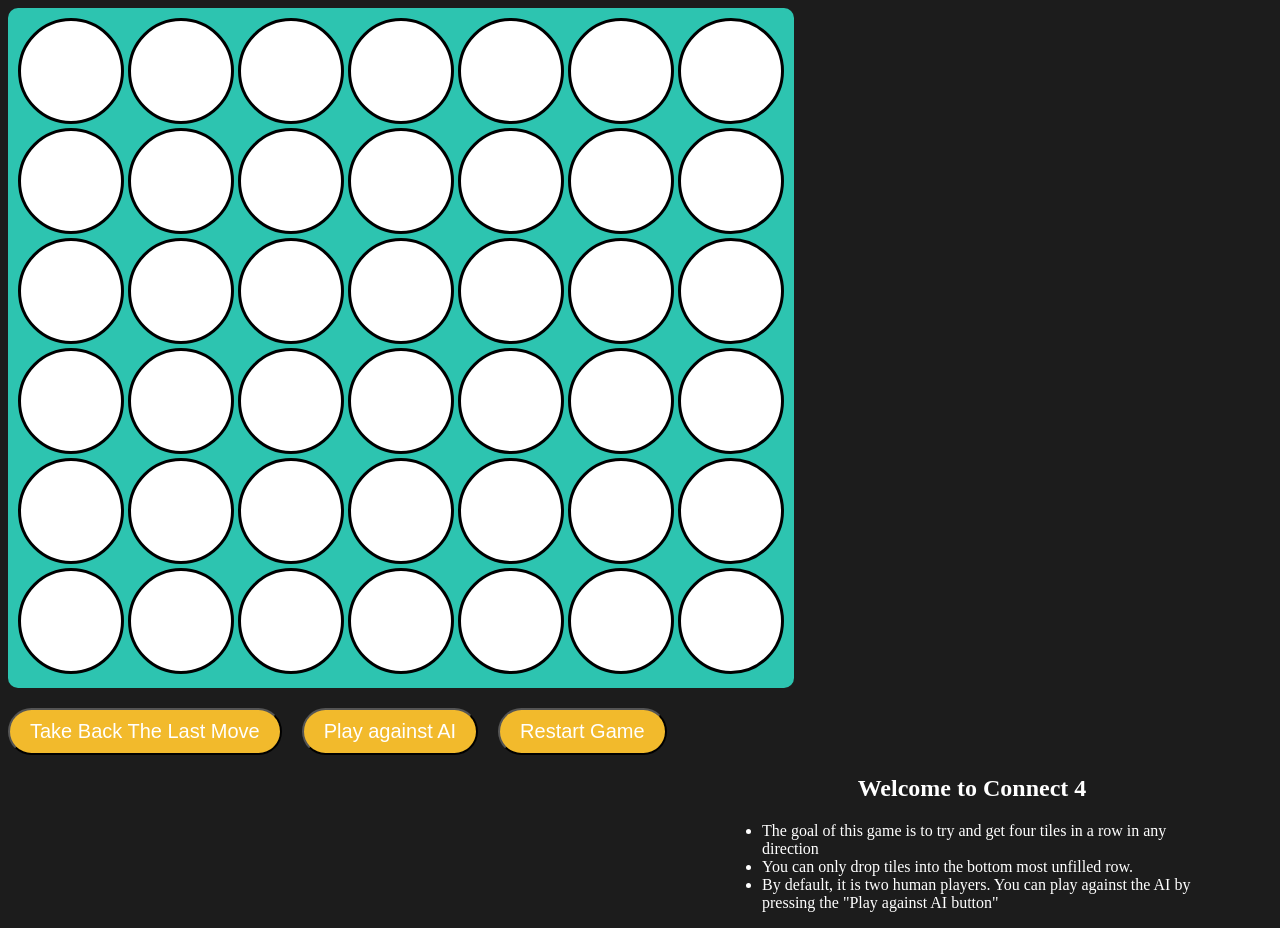
<file: connect4.html>
<html>
	<head>
		<style>
			h2{
				color:white;
			}
			li{
				text-align:left;
				color:white;
			}
			.instructions{
				margin-left:auto;
				margin-right:auto;
				text-align: center;
			}
			.instructions-wrapper{
				float:right;
				margin-right:50px;
				width:500px;
			}
			.circle {
				border-radius: 100px;
				height: 100px;
				width: 100px;
				display: inline-block;
				border: 3px solid black;
				background-color: #FFFFFF;
			}
			.circle:hover{
				border: 3px solid black;
				background-color: #FFFFFF;
			}
			.circlered {
				border-radius: 100px;
				height: 100px;
				width: 100px;
				display: inline-block;
				border: 3px solid black;
				background-color: red;
			}
			.circleyellow {
				border-radius: 100px;
				height: 100px;
				width: 100px;
				display: inline-block;
				border: 3px solid black;
				background-color: yellow;
			}
			.circlered:hover {
			}
			.circleyellow:hove {
			}
			.row {
				margin: auto;
				display: block;
			}
			#board {
				min-width:766px;
				background-color: #2dc4b0;
				padding: 10px;
				display: inline-block;
				border-radius: 10px;
				;
			}
			.game {
				float:left;
			}
			.reverseButton{
				margin-top:20px;
			}
			.backButton {
			  margin-right:20px;
			  -webkit-border-radius: 49;
			  -moz-border-radius: 49;
			  border-radius: 49px;
			  font-family: Arial;
			  color: #ffffff;
			  font-size: 20px;
			  background: #f2ba2c;
			  padding: 10px 20px 10px 20px;
			  text-decoration: none;
			}

			.backButton:hover {
			  background: #eda509;
			  text-decoration: none;
			}
			body {
				background-color: #1C1C1C;
			}
			.float-left{
				float:left;
			}
		</style>
		<title> Connect4 </title>
	</head>
	<body>
	<div class='game'>
		<div id='board'>
			<div class='row'>
				<div id='35' class=circle></div>
				<div id='36' class=circle></div>
				<div id='37' class=circle></div>
				<div id='38' class=circle></div>
				<div id='39' class=circle></div>
				<div id='40' class=circle></div>
				<div id='41' class=circle></div>
			</div>
			<div class='row'>
				<div id='28' class=circle></div>
				<div id='29' class=circle></div>
				<div id='30' class=circle></div>
				<div id='31' class=circle></div>
				<div id='32' class=circle></div>
				<div id='33' class=circle></div>
				<div id='34' class=circle></div>
			</div>
			<div class='row'>
				<div id='21' class=circle></div>
				<div id='22' class=circle></div>
				<div id='23' class=circle></div>
				<div id='24' class=circle></div>
				<div id='25' class=circle></div>
				<div id='26' class=circle></div>
				<div id='27' class=circle></div>
			</div>
			<div class='row'>
				<div id='14' class=circle></div>
				<div id='15' class=circle></div>
				<div id='16' class=circle></div>
				<div id='17' class=circle></div>
				<div id='18' class=circle></div>
				<div id='19' class=circle></div>
				<div id='20' class=circle></div>
			</div>
			<div class='row'>
				<div id='7' class=circle></div>
				<div id='8' class=circle></div>
				<div id='9' class=circle></div>
				<div id='10' class=circle></div>
				<div id='11' class=circle></div>
				<div id='12' class=circle></div>
				<div id='13' class=circle></div>
			</div>
			<div class='row'>
				<div id='0' class=circle></div>
				<div id='1' class=circle></div>
				<div id='2' class=circle></div>
				<div id='3' class=circle></div>
				<div id='4' class=circle></div>
				<div id='5' class=circle></div>
				<div id='6' class=circle></div>
			</div>
		</div>
		<div class='reverseButton'>
		<button id='reverse' class='backButton float-left'>Take Back The Last Move</button>
			<div class='reverseButton'>
			<button id='ai' class='backButton float-left'>Play against AI</button>
				<div class='reverseButton'>
					<button id='restart' class='backButton'>Restart Game</button>
				</div>
			</div>
		</div>
	</div>
	<div class='instructions-wrapper'>
		<div class='instructions'>
			<h2>Welcome to Connect 4</h2>
			<ul>
				<li>The goal of this game is to try and get four tiles in a row in any direction</li>
				<li>You can only drop tiles into the bottom most unfilled row.</li>
				<li>By default, it is two human players. You can play against the AI by pressing the "Play against AI button"</li>
			</ul>
		</div>
	</div>
	</body>
			<script type="text/javascript" src='connect4.js'></script>
</html>
</file>
